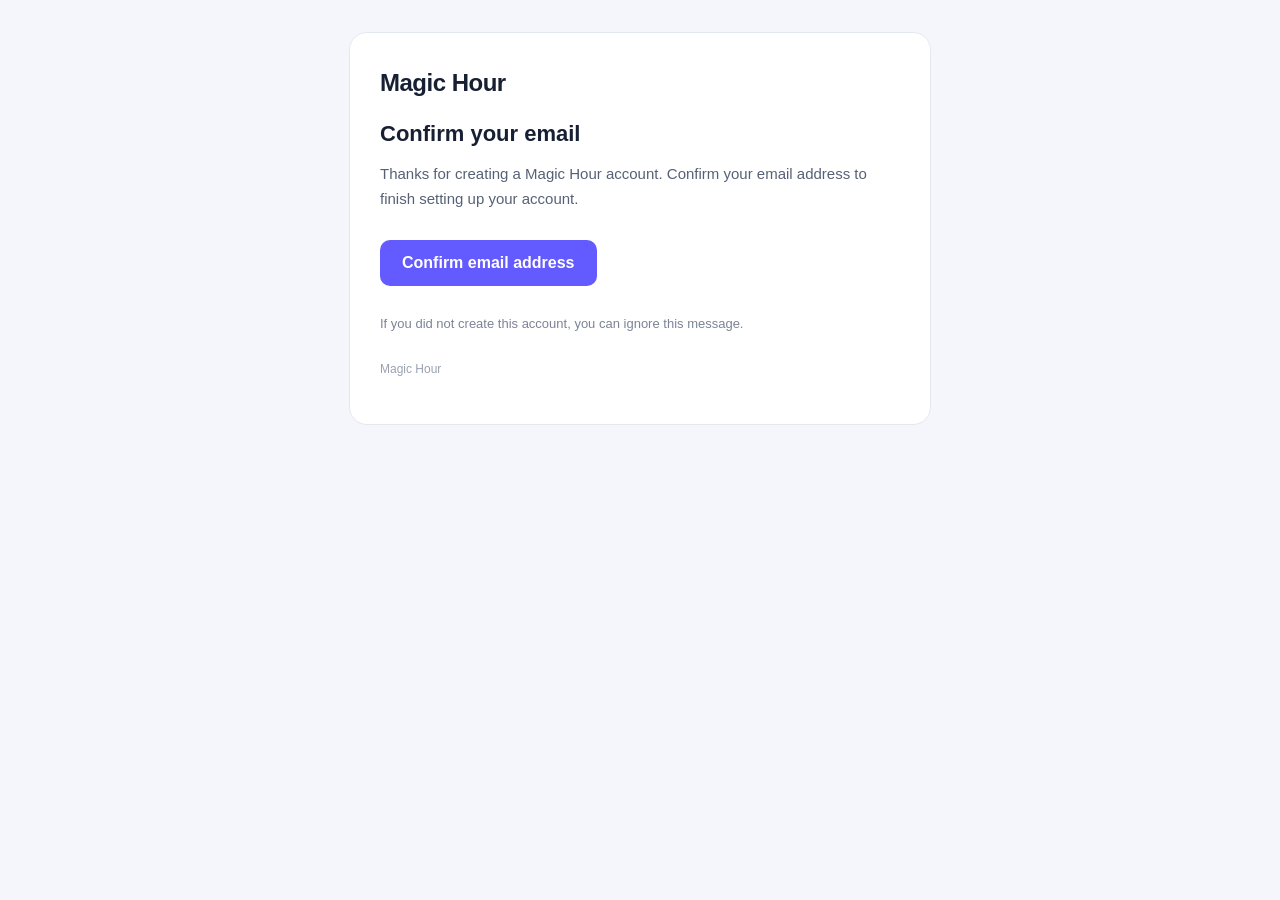
<file: supabase/templates/confirmation.html>
<!doctype html>
<html lang="en">
<head><meta charset="utf-8"><meta name="viewport" content="width=device-width"><title>Confirm your Magic Hour account</title></head>
<body style="margin:0;padding:32px 16px;background:#f4f6fb;font-family:Arial,sans-serif;color:#172033">
  <main style="max-width:520px;margin:0 auto;padding:36px 30px;background:#fff;border:1px solid #e4e8f0;border-radius:18px">
    <p style="margin:0 0 24px;font-size:24px;font-weight:800;letter-spacing:-.5px">Magic Hour</p>
    <h1 style="font-size:22px;margin:0 0 12px">Confirm your email</h1>
    <p style="font-size:15px;line-height:1.65;color:#566176">Thanks for creating a Magic Hour account. Confirm your email address to finish setting up your account.</p>
    <p style="margin:28px 0"><a href="{{ .ConfirmationURL }}" style="display:inline-block;padding:14px 22px;background:#635bff;color:#fff;text-decoration:none;border-radius:10px;font-weight:700">Confirm email address</a></p>
    <p style="font-size:13px;line-height:1.6;color:#7b8496">If you did not create this account, you can ignore this message.</p>
    <p style="font-size:12px;color:#9aa2b1;margin-top:28px">Magic Hour</p>
  </main>
</body>
</html>
</file>
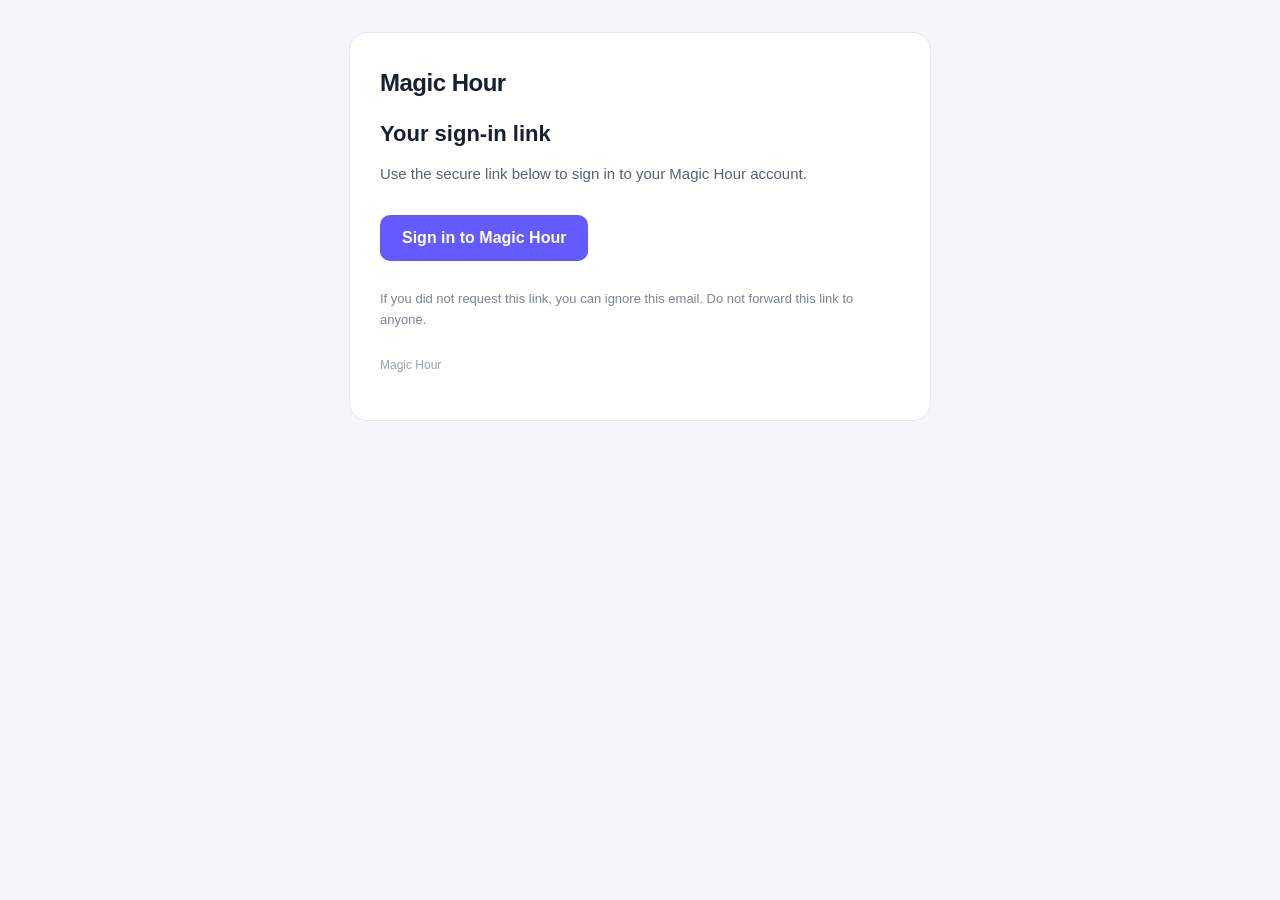
<file: supabase/templates/magic_link.html>
<!doctype html>
<html lang="en">
<head><meta charset="utf-8"><meta name="viewport" content="width=device-width"><title>Your Magic Hour sign-in link</title></head>
<body style="margin:0;padding:32px 16px;background:#f4f6fb;font-family:Arial,sans-serif;color:#172033">
  <main style="max-width:520px;margin:0 auto;padding:36px 30px;background:#fff;border:1px solid #e4e8f0;border-radius:18px">
    <p style="margin:0 0 24px;font-size:24px;font-weight:800;letter-spacing:-.5px">Magic Hour</p>
    <h1 style="font-size:22px;margin:0 0 12px">Your sign-in link</h1>
    <p style="font-size:15px;line-height:1.65;color:#566176">Use the secure link below to sign in to your Magic Hour account.</p>
    <p style="margin:28px 0"><a href="{{ .ConfirmationURL }}" style="display:inline-block;padding:14px 22px;background:#635bff;color:#fff;text-decoration:none;border-radius:10px;font-weight:700">Sign in to Magic Hour</a></p>
    <p style="font-size:13px;line-height:1.6;color:#7b8496">If you did not request this link, you can ignore this email. Do not forward this link to anyone.</p>
    <p style="font-size:12px;color:#9aa2b1;margin-top:28px">Magic Hour</p>
  </main>
</body>
</html>
</file>
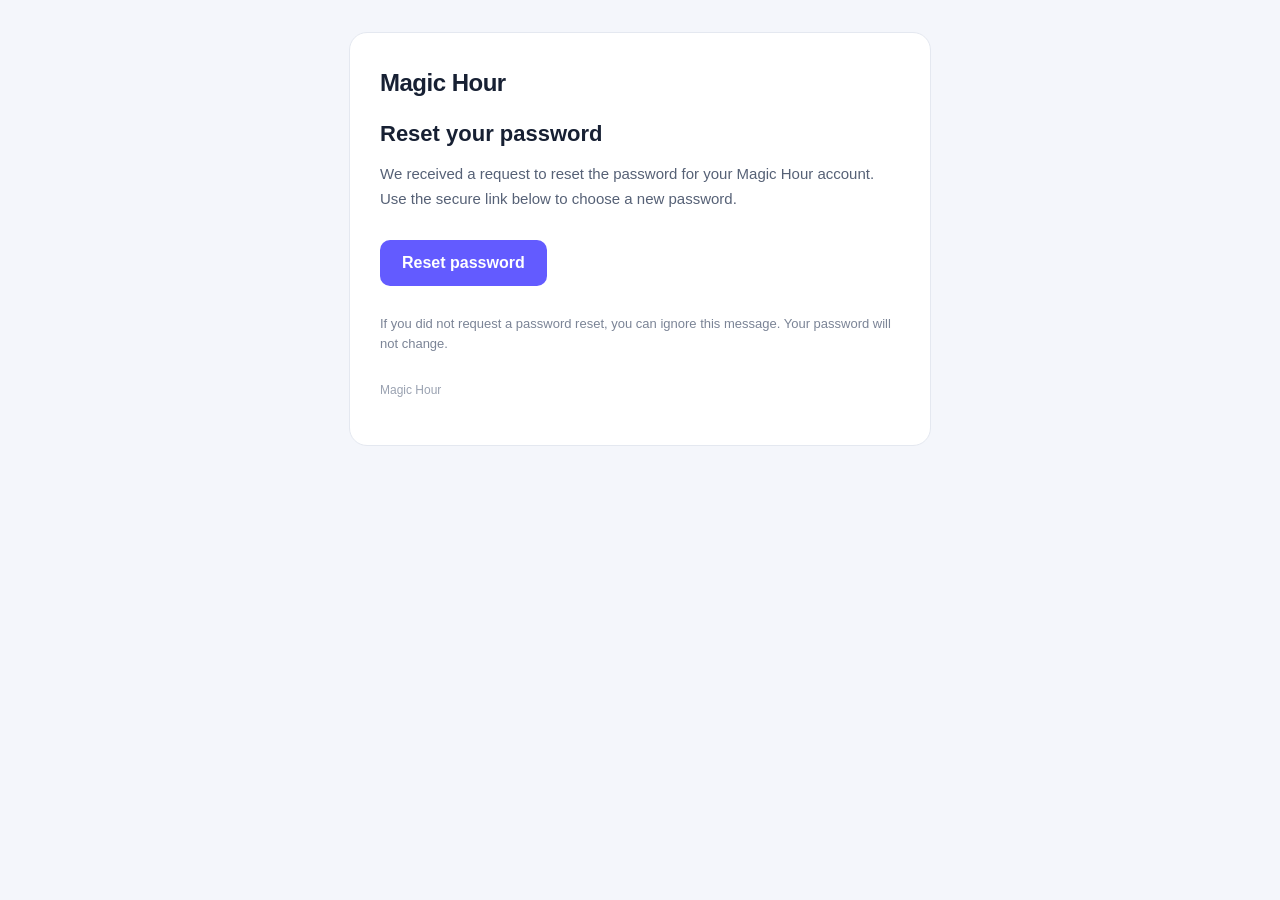
<file: supabase/templates/recovery.html>
<!doctype html>
<html lang="en">
<head><meta charset="utf-8"><meta name="viewport" content="width=device-width"><title>Reset your Magic Hour password</title></head>
<body style="margin:0;padding:32px 16px;background:#f4f6fb;font-family:Arial,sans-serif;color:#172033">
  <main style="max-width:520px;margin:0 auto;padding:36px 30px;background:#fff;border:1px solid #e4e8f0;border-radius:18px">
    <p style="margin:0 0 24px;font-size:24px;font-weight:800;letter-spacing:-.5px">Magic Hour</p>
    <h1 style="font-size:22px;margin:0 0 12px">Reset your password</h1>
    <p style="font-size:15px;line-height:1.65;color:#566176">We received a request to reset the password for your Magic Hour account. Use the secure link below to choose a new password.</p>
    <p style="margin:28px 0"><a href="{{ .ConfirmationURL }}" style="display:inline-block;padding:14px 22px;background:#635bff;color:#fff;text-decoration:none;border-radius:10px;font-weight:700">Reset password</a></p>
    <p style="font-size:13px;line-height:1.6;color:#7b8496">If you did not request a password reset, you can ignore this message. Your password will not change.</p>
    <p style="font-size:12px;color:#9aa2b1;margin-top:28px">Magic Hour</p>
  </main>
</body>
</html>
</file>
